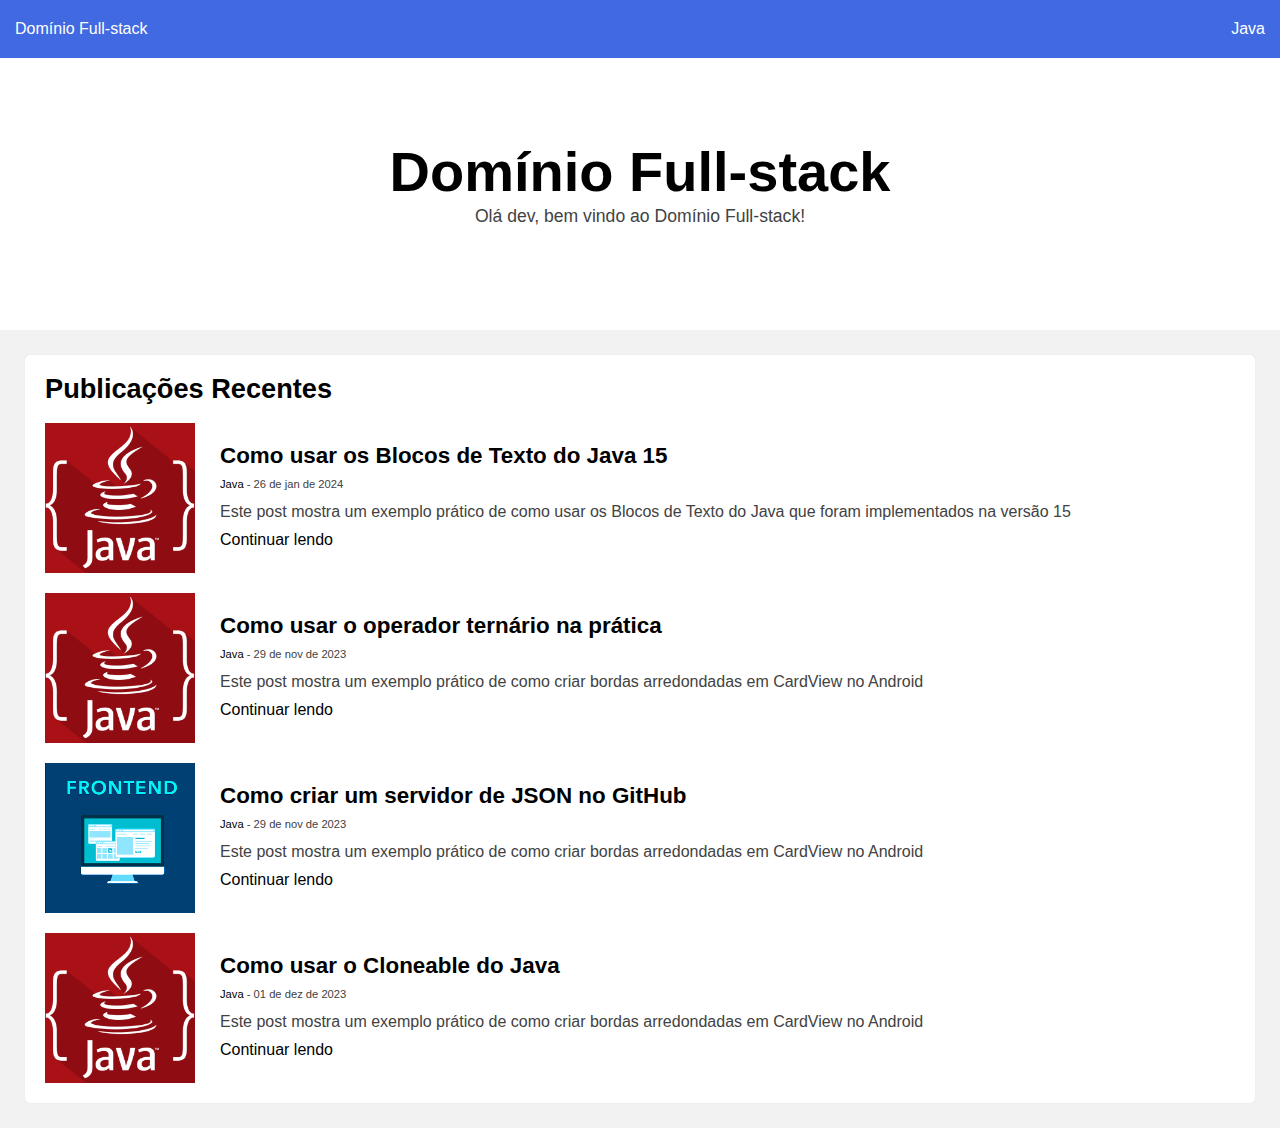
<file: index.html>
<!DOCTYPE html>
<html lang="pt-br">
<head>
    <meta charset="UTF-8">
    <meta name="viewport" content="width=device-width, initial-scale=1.0">
    <title>Domínio Full-stack</title>
    <link rel="stylesheet" href="./css/share.css">
    <link rel="stylesheet" href="./css/nav.css">
    <link rel="stylesheet" href="./css/header.css">
    <link rel="stylesheet" href="./css/card.css">
    <link rel="stylesheet" href="./css/postagem.css">
    <link rel="stylesheet" href="./css/texto.css">
</head>
<body>
    <nav class="nav">
        <span class="brand">Domínio Full-stack</span>
        <ul>
            <li>
                <a href="#">Java</a>
            </li>
        </ul>
    </nav>
    <header class="header">
        <h1 class="title titulo-principal">Domínio Full-stack</h1>
        <p class="subtitle texto-postagem">Olá dev, bem vindo ao Domínio Full-stack!</p>
    </header>
    <main>
        <div class="card sombra">
            <header>
                <h2 class="titulo-secao">Publicações Recentes</h2>
            </header>
            <section class="conteudo">
                <ul>
                    <li>
                        <div class="postagem">
                            <div class="capa">
                                <a href="#">
                                    <img src="./img/java.png" alt="Logo do Java indicando que o post é sobre esse assunto." />
                                </a>
                            </div>
                            <div class="info">
                                <h3 class="subtitulo-secao"><a href="./java/text-blocks-java.html">Como usar os Blocos de Texto do Java 15</a></h3>
                                <div class="legenda-secao">
                                    <span><a href="#">Java</a></span>
                                    <span class="data"> - 26 de jan de 2024</span>
                                </div>
                                <p class="subtitulo">
                                    Este post mostra um exemplo prático de como usar os Blocos de Texto do Java que foram implementados na versão 15
                                </p>
                                <a class="cta" href="#">Continuar lendo</a>
                            </div>
                        </div>
                    </li>
                    <li>
                        <div class="postagem">
                            <div class="capa">
                                <a href="#">
                                    <img src="./img/java.png" alt="Logo do Java indicando que o post é sobre esse assunto." />
                                </a>
                            </div>
                            <div class="info">
                                <h3 class="subtitulo-secao"><a href="./java/operador-ternario-java.html">Como usar o operador ternário na prática</a></h3>
                                <div class="legenda-secao">
                                    <span><a href="#">Java</a></span>
                                    <span class="data"> - 29 de nov de 2023</span>
                                </div>
                                <p class="subtitulo">
                                    Este post mostra um exemplo prático de como criar bordas arredondadas em CardView no Android
                                </p>
                                <a class="cta" href="#">Continuar lendo</a>
                            </div>
                        </div>
                    </li>
                    <li>
                        <div class="postagem">
                            <div class="capa">
                                <a href="#">
                                    <img src="./img/front-end.png" alt="Logo do Front-end indicando que o post é sobre esse assunto." />
                                </a>
                            </div>
                            <div class="info">
                                <h3 class="subtitulo-secao"><a href="#">Como criar um servidor de JSON no GitHub</a></h3>
                                <div class="legenda-secao">
                                    <span><a href="#">Java</a></span>
                                    <span class="data"> - 29 de nov de 2023</span>
                                </div>
                                <p class="subtitulo">
                                    Este post mostra um exemplo prático de como criar bordas arredondadas em CardView no Android
                                </p>
                                <a class="cta" href="#">Continuar lendo</a>
                            </div>
                        </div>
                    </li>
                    <li>
                        <div class="postagem">
                            <div class="capa">
                                <a href="#">
                                    <img src="./img/java.png" alt="Logo do Front-end indicando que o post é sobre esse assunto." />
                                </a>
                            </div>
                            <div class="info">
                                <h3 class="subtitulo-secao"><a href="#">Como usar o Cloneable do Java</a></h3>
                                <div class="legenda-secao">
                                    <span><a href="#">Java</a></span>
                                    <span class="data"> - 01 de dez de 2023</span>
                                </div>
                                <p class="subtitulo">
                                    Este post mostra um exemplo prático de como criar bordas arredondadas em CardView no Android
                                </p>
                                <a class="cta" href="#">Continuar lendo</a>
                            </div>
                        </div>
                    </li>
                </ul>
            </section>
        </div>
    </main>
</body>
</html>
</file>
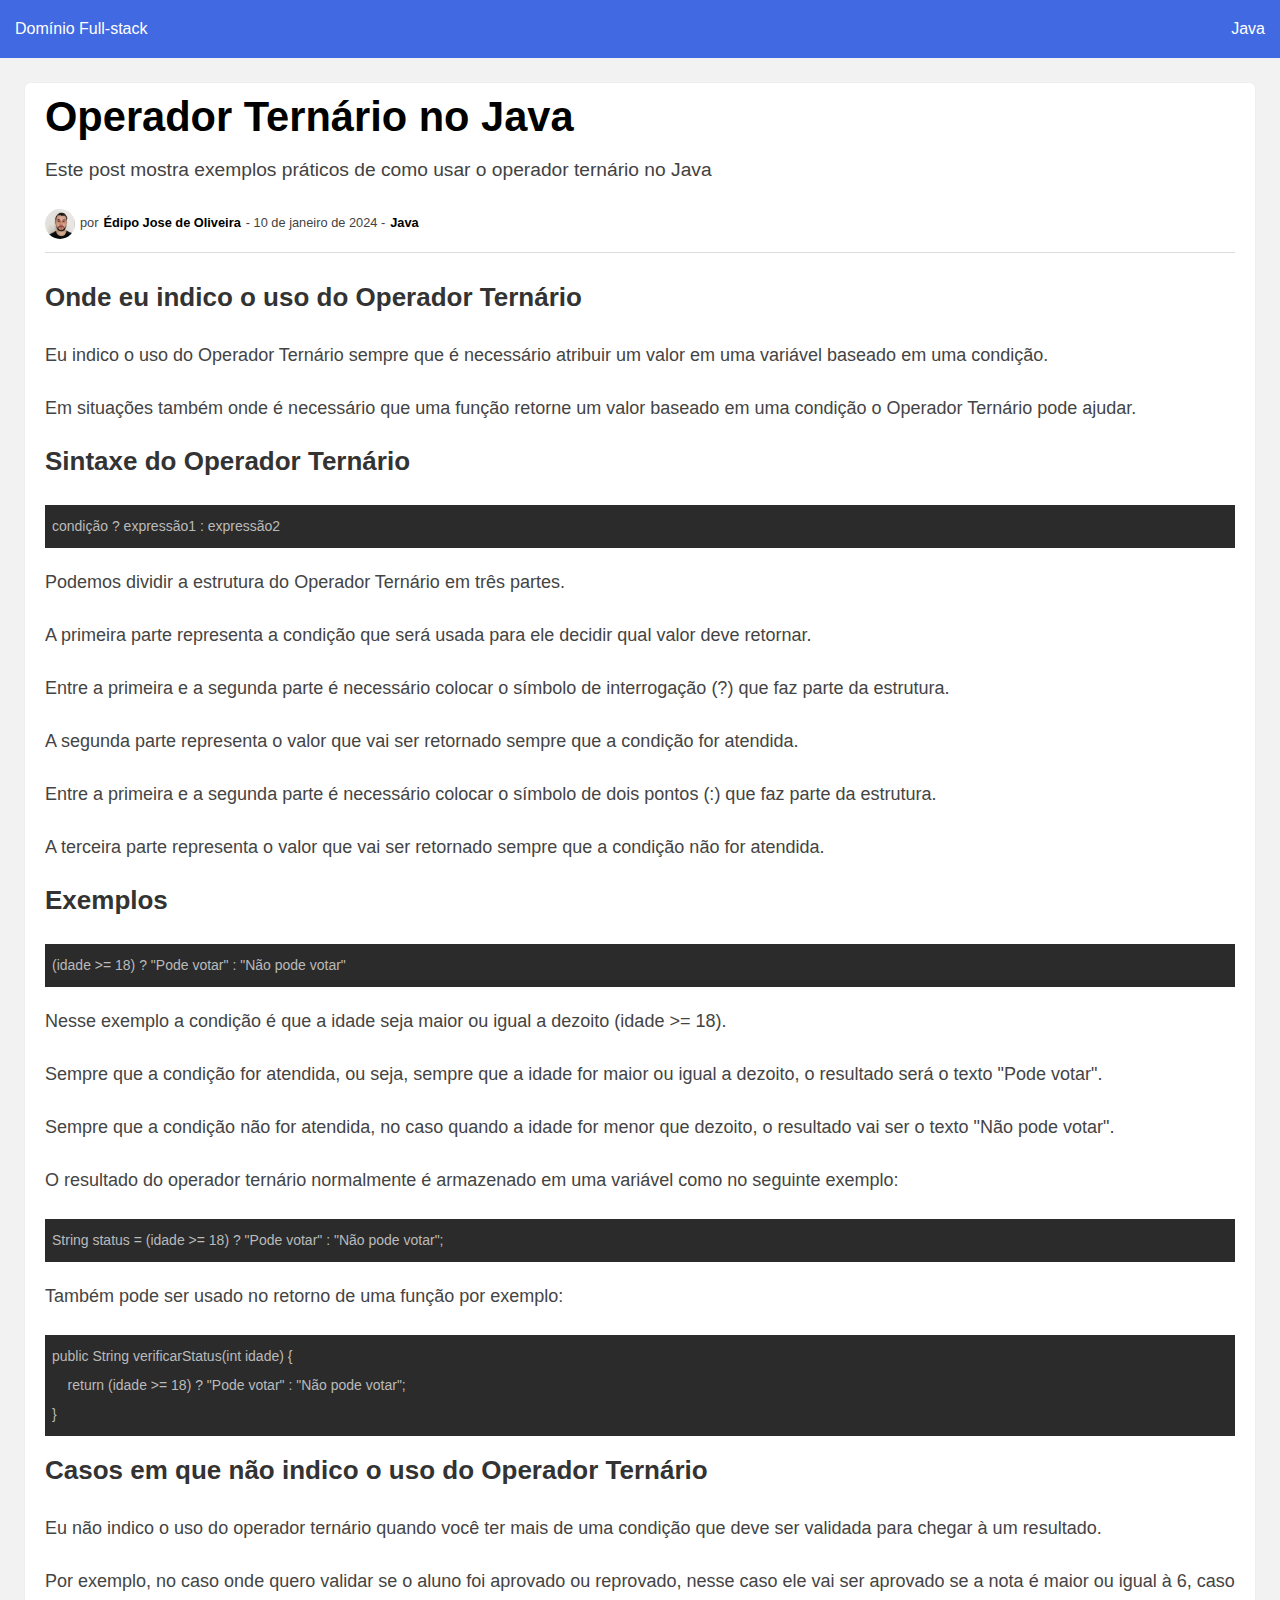
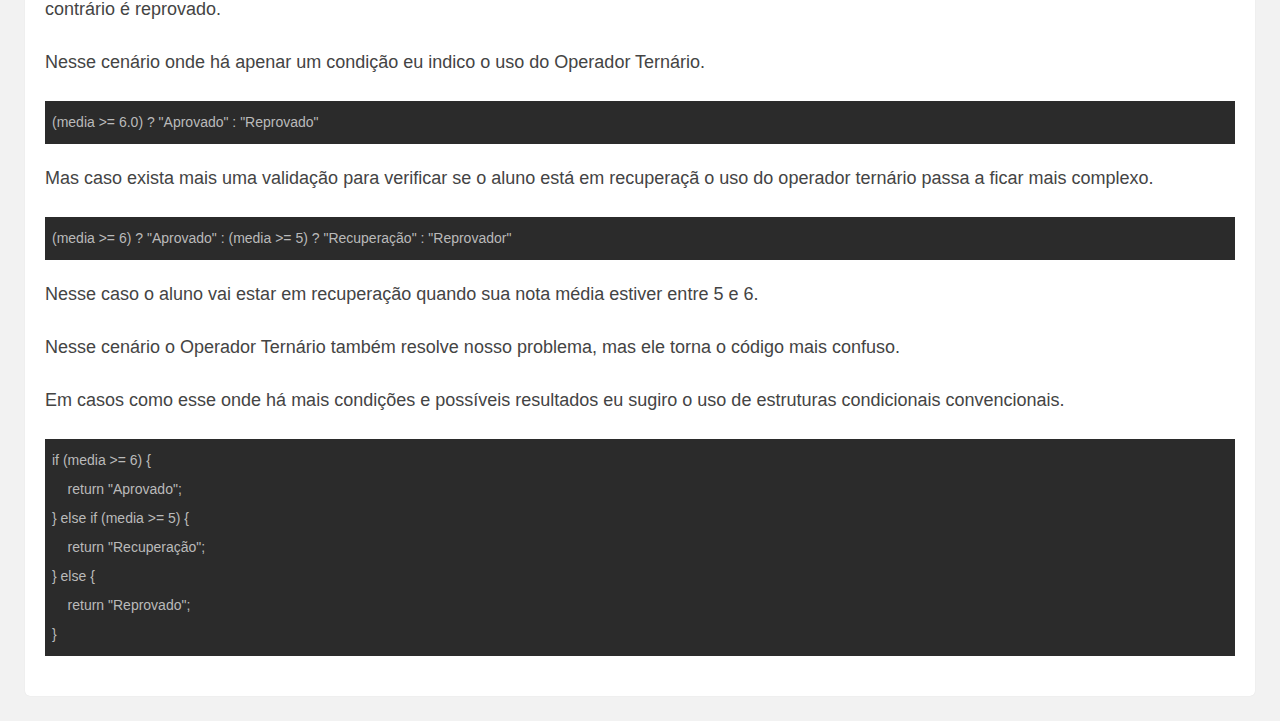
<file: java/operador-ternario-java.html>
<!DOCTYPE html>
<html lang="pt-br">
<head>
    <meta charset="UTF-8">
    <meta name="viewport" content="width=device-width, initial-scale=1.0">
    <title>Operador Ternário no Java | Domínio Full-stack</title>
    <link rel="stylesheet" href="../css/share.css">
    <link rel="stylesheet" href="../css/nav.css">
    <link rel="stylesheet" href="../css/card.css">
    <link rel="stylesheet" href="../css/texto.css">
    <link rel="stylesheet" href="../css/cor.css">
    <link rel="stylesheet" href="../css/imagem.css">
    <link rel="stylesheet" href="../css/postagem.css">
</head>
<body>
    <nav class="nav">
        <span class="brand">Domínio Full-stack</span>
        <ul>
            <li>
                <a href="#">Java</a>
            </li>
        </ul>
    </nav>
    <main>
        <div class="card sombra">
            <header>
                <h1 class="titulo-postagem">Operador Ternário no Java</h1>
                <p class="resumo-postagem cor-resumo-postagem">
                    Este post mostra exemplos práticos de como usar o operador ternário no Java
                </p>
                <div class="legenda-postagem">
                    <img class="perfil-escritor" src="../img/perfil.jpg" alt="Foto de perfil do escritor.">
                    <span class="cor-cinza">por</span>
                    <span class="text-bold">Édipo Jose de Oliveira</span>
                    <span class="cor-cinza">- 10 de janeiro de 2024 -</span>
                    <span class="text-bold">Java</span>
                </div>
            </header>
            <section class="conteudo conteudo-postagem">
                <h3>Onde eu indico o uso do Operador Ternário</h3>
                <p>Eu indico o uso do Operador Ternário sempre que é necessário atribuir um valor em uma variável baseado em uma condição.</p>
                <p>Em situações também onde é necessário que uma função retorne um valor baseado em uma condição o Operador Ternário pode ajudar.</p>
                
                <h3>Sintaxe do Operador Ternário</h3>
                <pre><code>condição ? expressão1 : expressão2</code></pre>
                <p>Podemos dividir a estrutura do Operador Ternário em três partes.</p>
                <p>A primeira parte representa a condição que será usada para ele decidir qual valor deve retornar.</p>
                <p>Entre a primeira e a segunda parte é necessário colocar o símbolo de interrogação (?) que faz parte da estrutura.</p>
                <p>A segunda parte representa o valor que vai ser retornado sempre que a condição for atendida.</p>
                <p>Entre a primeira e a segunda parte é necessário colocar o símbolo de dois pontos (:) que faz parte da estrutura.</p>
                <p>A terceira parte representa o valor que vai ser retornado sempre que a condição não for atendida.</p>

                <h3>Exemplos</h3>
                <pre><code>(idade >= 18) ? "Pode votar" : "Não pode votar"</code></pre>
                <p>Nesse exemplo a condição é que a idade seja maior ou igual a dezoito (idade >= 18).</p>
                <p>Sempre que a condição for atendida, ou seja, sempre que a idade for maior ou igual a dezoito, o resultado será o texto "Pode votar".</p>
                <p>Sempre que a condição não for atendida, no caso quando a idade for menor que dezoito, o resultado vai ser o texto "Não pode votar".</p>
                <p>O resultado do operador ternário normalmente é armazenado em uma variável como no seguinte exemplo:</p>
                <pre><code>String status = (idade >= 18) ? "Pode votar" : "Não pode votar";</code></pre>
                <p>Também pode ser usado no retorno de uma função por exemplo:</p>
<pre><code>public String verificarStatus(int idade) {
    return (idade >= 18) ? "Pode votar" : "Não pode votar";
}
</code></pre>

                <h3>Casos em que não indico o uso do Operador Ternário</h3>
                <p>Eu não indico o uso do operador ternário quando você ter mais de uma condição que deve ser validada para chegar à um resultado.</p>
                <p>Por exemplo, no caso onde quero validar se o aluno foi aprovado ou reprovado, nesse caso ele vai ser aprovado se a nota é maior ou igual à 6, caso contrário é reprovado.</p>
                <p>Nesse cenário onde há apenar um condição eu indico o uso do Operador Ternário.</p>
                <pre><code>(media >= 6.0) ? "Aprovado" : "Reprovado"</code></pre>
                <p>Mas caso exista mais uma validação para verificar se o aluno está em recuperaçã o uso do operador ternário passa a ficar mais complexo.</p>
                <pre><code>(media >= 6) ? "Aprovado" : (media >= 5) ? "Recuperação" : "Reprovador"</code></pre>
                <p>Nesse caso o aluno vai estar em recuperação quando sua nota média estiver entre 5 e 6.</p>
                <p>Nesse cenário o Operador Ternário também resolve nosso problema, mas ele torna o código mais confuso.</p>
                <p>Em casos como esse onde há mais condições e possíveis resultados eu sugiro o uso de estruturas condicionais convencionais.</p>
<pre><code>if (media >= 6) {
    return "Aprovado";
} else if (media >= 5) {
    return "Recuperação";
} else {
    return "Reprovado";
}
</code></pre>
            </section>
        </div>
    </main>
</body>
</html>
</file>
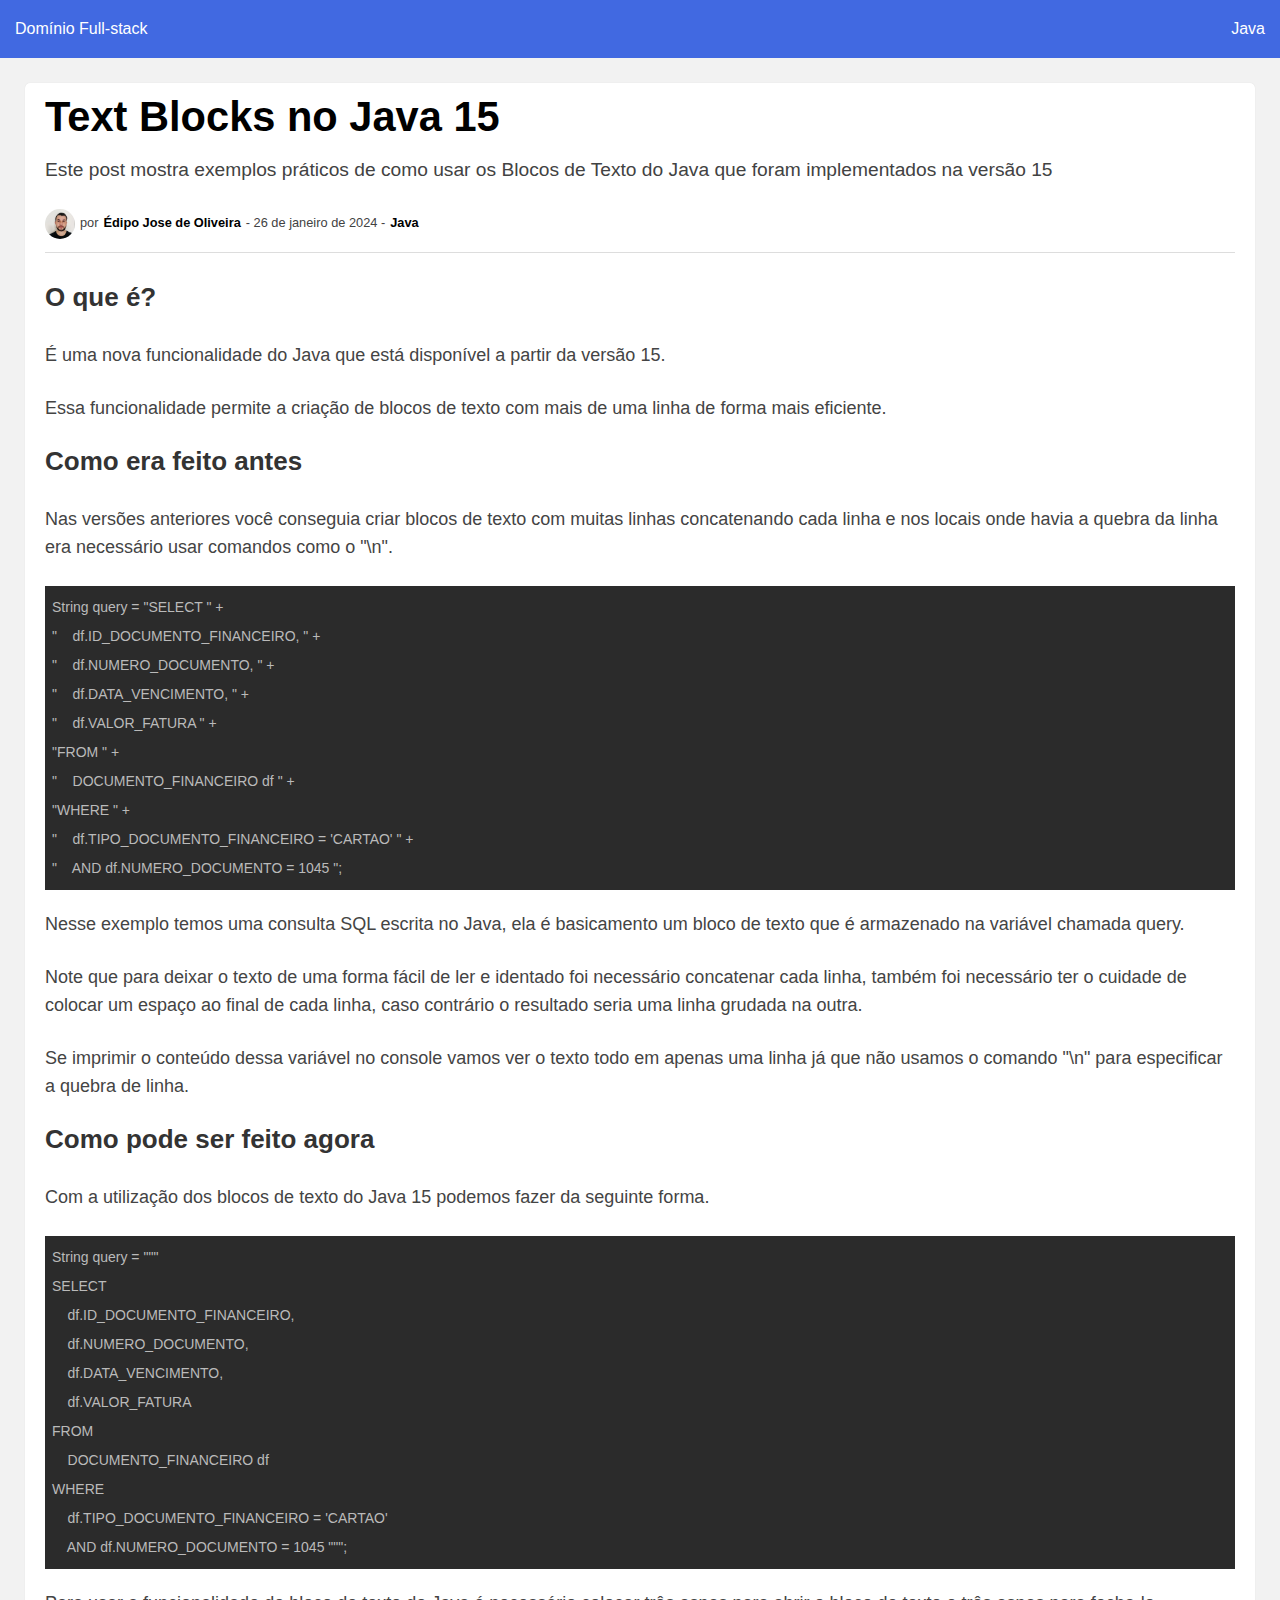
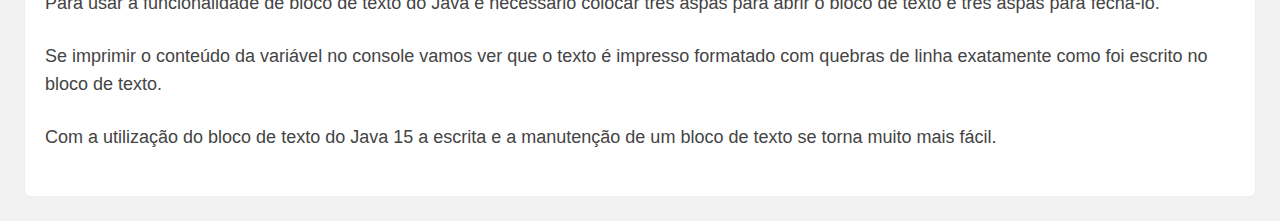
<file: java/text-blocks-java.html>
<!DOCTYPE html>
<html lang="pt-br">
<head>
    <meta charset="UTF-8">
    <meta name="viewport" content="width=device-width, initial-scale=1.0">
    <title>Blocos de Texto no Java | Domínio Full-stack</title>
    <link rel="stylesheet" href="../css/share.css">
    <link rel="stylesheet" href="../css/nav.css">
    <link rel="stylesheet" href="../css/card.css">
    <link rel="stylesheet" href="../css/texto.css">
    <link rel="stylesheet" href="../css/cor.css">
    <link rel="stylesheet" href="../css/imagem.css">
    <link rel="stylesheet" href="../css/postagem.css">
</head>
<body>
    <nav class="nav">
        <span class="brand">Domínio Full-stack</span>
        <ul>
            <li>
                <a href="#">Java</a>
            </li>
        </ul>
    </nav>
    <main>
        <div class="card sombra">
            <header>
                <h1 class="titulo-postagem">Text Blocks no Java 15</h1>
                <p class="resumo-postagem cor-resumo-postagem">
                    Este post mostra exemplos práticos de como usar os Blocos de Texto do Java que foram implementados na versão 15
                </p>
                <div class="legenda-postagem">
                    <img class="perfil-escritor" src="../img/perfil.jpg" alt="Foto de perfil do escritor.">
                    <span class="cor-cinza">por</span>
                    <span class="text-bold">Édipo Jose de Oliveira</span>
                    <span class="cor-cinza">- 26 de janeiro de 2024 -</span>
                    <span class="text-bold">Java</span>
                </div>
            </header>
            <section class="conteudo conteudo-postagem">
                <h3>O que é?</h3>
                <p>É uma nova funcionalidade do Java que está disponível a partir da versão 15.</p>
                <p>Essa funcionalidade permite a criação de blocos de texto com mais de uma linha de forma mais eficiente.</p>
                
                <h3>Como era feito antes</h3>
                <p>Nas versões anteriores você conseguia criar blocos de texto com muitas linhas concatenando cada linha e nos locais onde havia a quebra da linha era necessário usar comandos como o "\n".</p>
<pre><code>String query = "SELECT " +
"    df.ID_DOCUMENTO_FINANCEIRO, " +
"    df.NUMERO_DOCUMENTO, " +
"    df.DATA_VENCIMENTO, " +
"    df.VALOR_FATURA " +
"FROM " +
"    DOCUMENTO_FINANCEIRO df " +
"WHERE " +
"    df.TIPO_DOCUMENTO_FINANCEIRO = 'CARTAO' " +
"    AND df.NUMERO_DOCUMENTO = 1045 ";
</code></pre>
                <p>Nesse exemplo temos uma consulta SQL escrita no Java, ela é basicamento um bloco de texto que é armazenado na variável chamada query.</p>
                <p>Note que para deixar o texto de uma forma fácil de ler e identado foi necessário concatenar cada linha, também foi necessário ter o cuidade de colocar um espaço ao final de cada linha, caso contrário o resultado seria uma linha grudada na outra.</p>
                <p>Se imprimir o conteúdo dessa variável no console vamos ver o texto todo em apenas uma linha já que não usamos o comando "\n" para especificar a quebra de linha.</p>

                <h3>Como pode ser feito agora</h3>
                <p>Com a utilização dos blocos de texto do Java 15 podemos fazer da seguinte forma.</p>
<pre><code>String query = """
SELECT
    df.ID_DOCUMENTO_FINANCEIRO,
    df.NUMERO_DOCUMENTO,
    df.DATA_VENCIMENTO,
    df.VALOR_FATURA
FROM
    DOCUMENTO_FINANCEIRO df
WHERE
    df.TIPO_DOCUMENTO_FINANCEIRO = 'CARTAO'
    AND df.NUMERO_DOCUMENTO = 1045 """;
</code></pre>
                <p>Para usar a funcionalidade de bloco de texto do Java é necessário colocar três aspas para abrir o bloco de texto e três aspas para fecha-lo.</p>
                <p>Se imprimir o conteúdo da variável no console vamos ver que o texto é impresso formatado com quebras de linha exatamente como foi escrito no bloco de texto.</p>
                <p>Com a utilização do bloco de texto do Java 15 a escrita e a manutenção de um bloco de texto se torna muito mais fácil.</p>
            </section>
        </div>
    </main>
</body>
</html>
</file>
<file: css/share.css>
* {
    box-sizing: border-box;
    font-family: Arial, Helvetica, sans-serif;
    margin: 0;
    padding: 0;
    line-height: 28px;
}

body {
    background-color: #f2f2f2;
    font-size: 1rem;
}

a {
    text-decoration: none;
    color: black;
}

a:hover {
    text-decoration: underline;
}

ul {
    list-style-type: none;
}

main {
    padding: 25px;
}
</file>
<file: css/nav.css>
.nav {
    align-items: center;
    background-color: royalblue;
    color: white;
    display: flex;
    justify-content: space-between;
}

.nav .brand {
    padding: 15px;
}

.nav a {
    color: white;
    padding: 15px;
}
</file>
<file: css/header.css>
.header {
    padding: 100px 0;
    text-align: center;
    background-color: white;
}

.header .title {
    font-weight: bolder;
    margin-bottom: 1rem;
}

.header .subtitle {
    color: rgb(66, 66, 66);
}
</file>
<file: css/card.css>
.card {
    background-color: white;
    border-radius: 5px;
    padding: 20px;
}

.sombra {
    -webkit-box-shadow: 0 0 1px 0 rgba(0,0,0,0.12);
    -moz-box-shadow: 0 0 1px 0 rgba(0,0,0,0.12);
    box-shadow: 0 0 1px 0 rgba(0,0,0,0.12);
}
</file>
<file: css/postagem.css>
.postagem {
    align-items: center;
    display: flex;
    gap: 25px;
    padding: 20px 0 0 0;
}

.postagem .subtitulo, 
.postagem .data {
    color: rgb(66, 66, 66);
}

.postagem .capa,
.postagem .capa img {
    width: 150px;
    height: 150px;
}

.legenda-postagem {
    display: flex;
    gap: 5px;
    height: 44px;
    border-bottom: 1px solid #ddd;
    margin-bottom: 30px;
}
</file>
<file: css/texto.css>
.conteudo-postagem p {
    color: #444;
    font-size: 18px;
    font-weight: 400 !important;
    line-height: 28px;
    margin-bottom: 25px;
    margin-top: 0;
}

.conteudo-postagem h3 {
    font-size: 26px !important;
    color: #333 !important;
    font-weight: bold !important;
    margin-bottom: 30px;
    margin-top: 0;
}

.conteudo-postagem pre {
    border: none;
    margin-bottom: 20px;
    background-color: #2b2b2b;
    display: block;
    font-size: 87.5%;
    color: #bababa;
    font-family: SFMono-Regular,Menlo,Monaco,Consolas,"Liberation Mono","Courier New",monospace;
    padding: 0.5em;
}

.titulo-principal {
    font-size: 3.5rem;
}

.titulo-postagem {
    font-size: 2.6rem;
}

.subtitulo-postagem {
    font-size: 1.6rem;
}

.resumo-postagem {
    color: rgb(66, 66, 66);
    font-size: 1.2rem;
    padding: 25px 0;
}

.texto-postagem {
    font-size: 1.1rem;
}

.legenda-postagem {
    font-size: 0.8rem;
}

.titulo-secao {
    font-size: 1.7rem;
}

.subtitulo-secao {
    font-size: 1.4rem;
}

.legenda-secao {
    font-size: 0.7rem;
}

.text-bold {
    font-weight: bold;
}
</file>
<file: css/cor.css>
.cor-cinza {
    color: rgb(66, 66, 66);
}
</file>
<file: css/imagem.css>
.perfil-escritor {
    width: 30px;
    height: 30px;
    border-radius: 50%;
}
</file>
